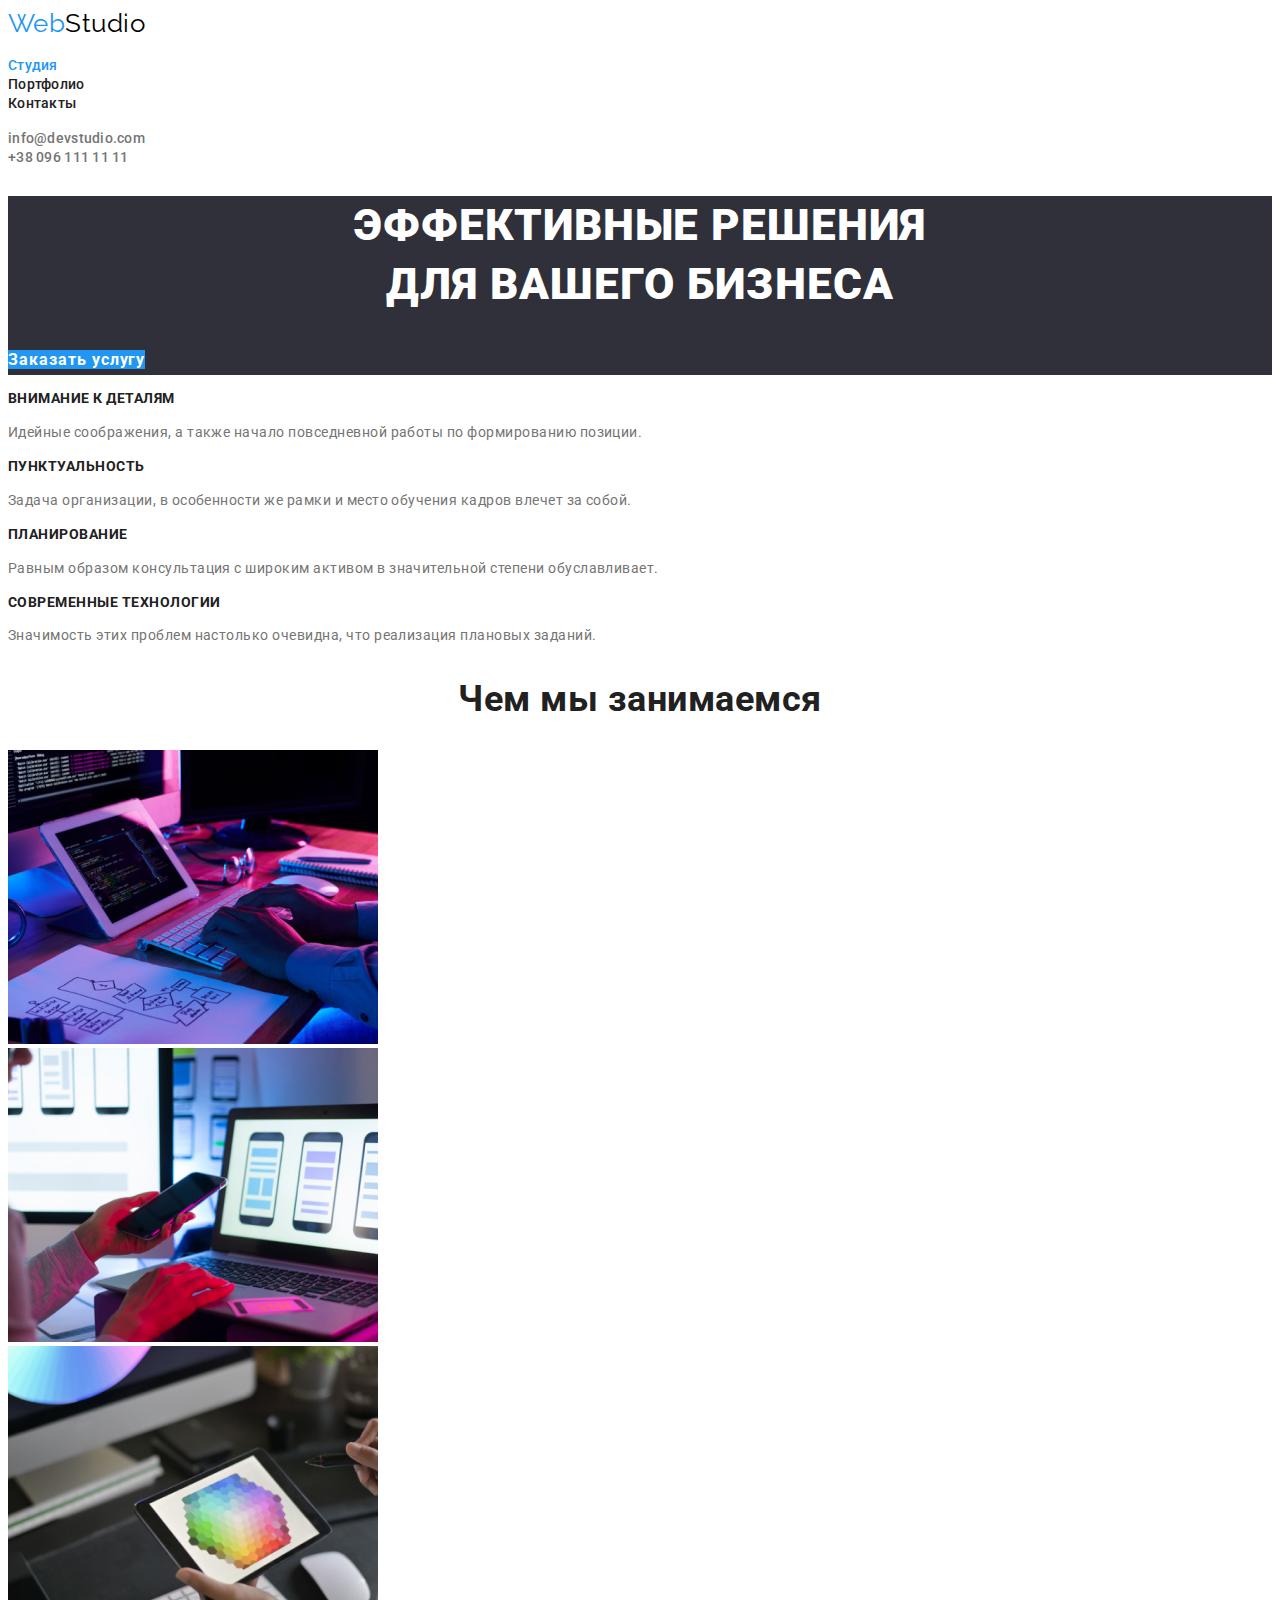
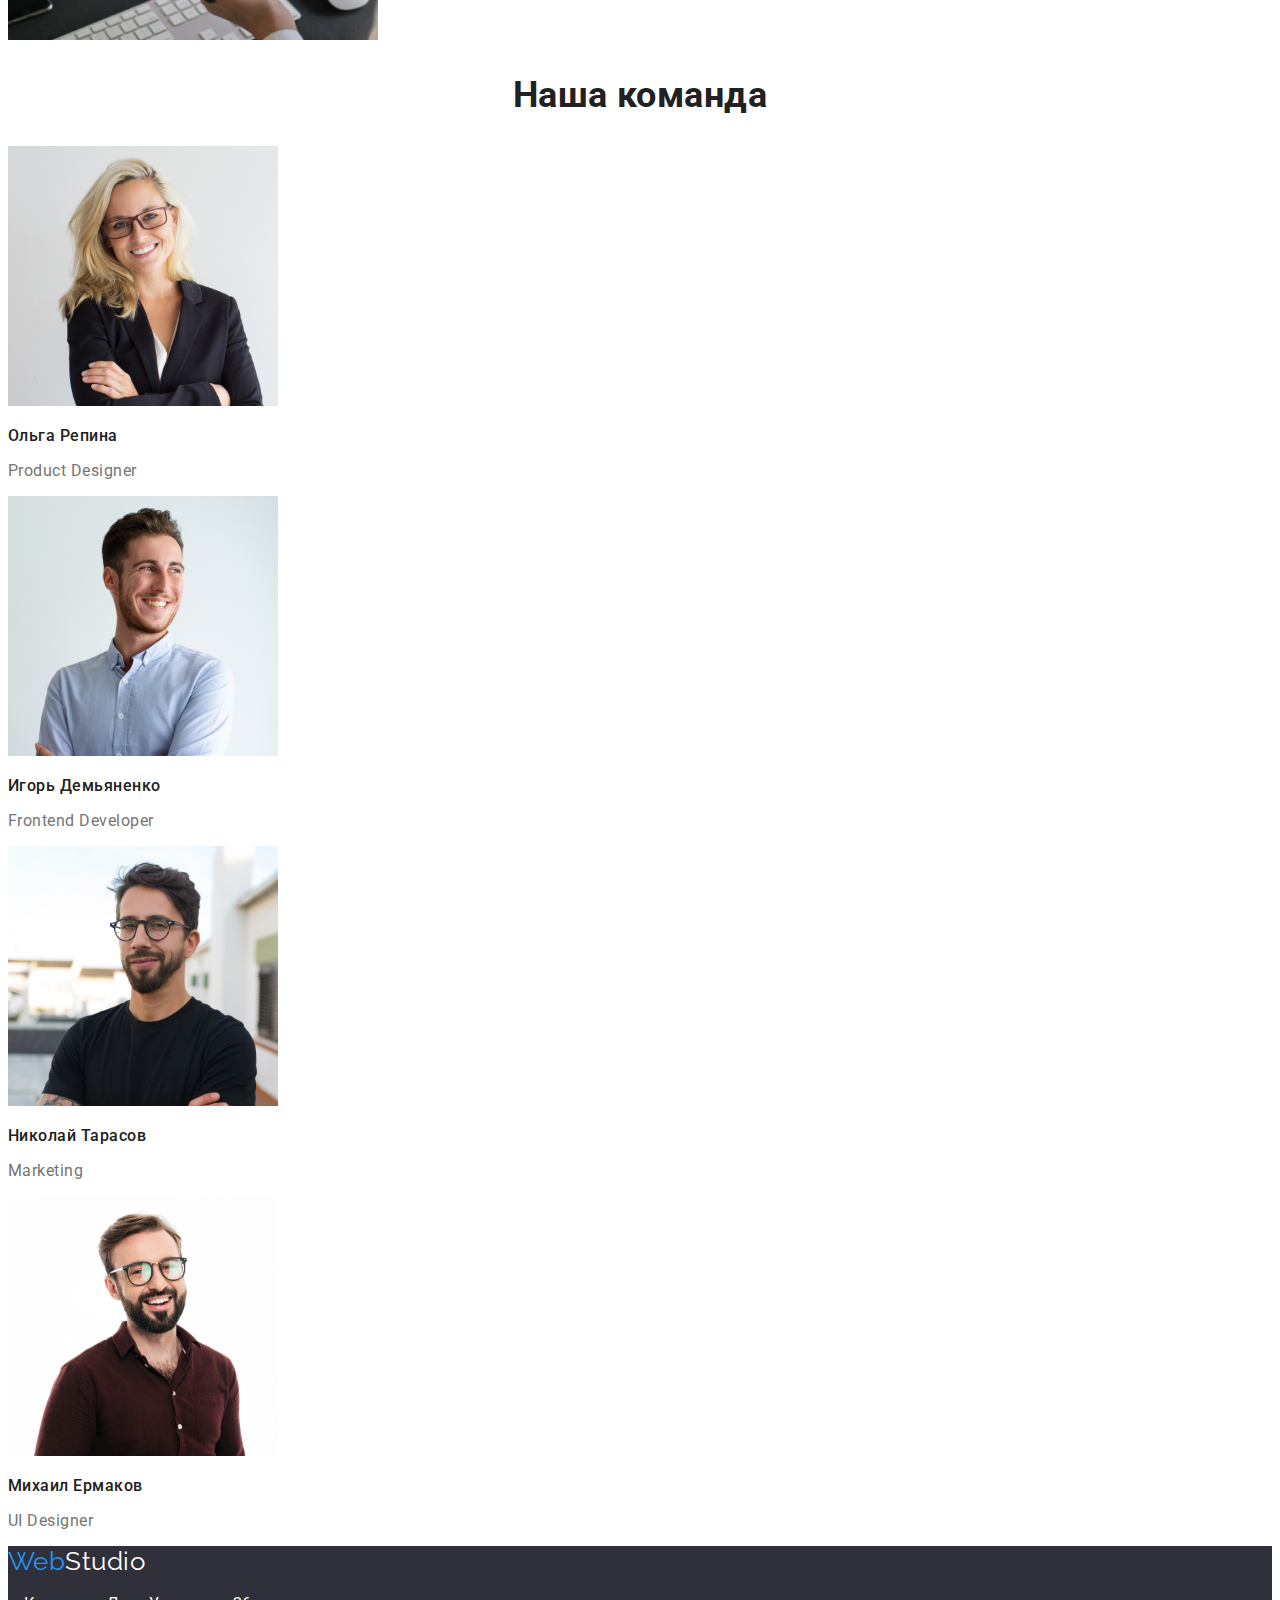
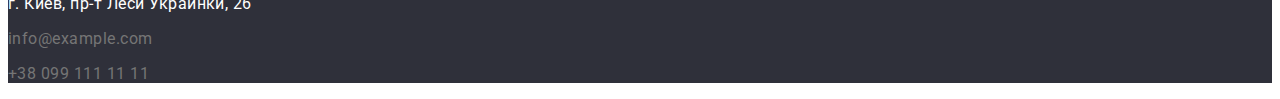
<file: index.html>
<!DOCTYPE html>
<html lang="ru">
<head>
  <meta charset="UTF-8">
  <meta name="viewport" content="width=device-width, initial-scale=1.0">
  <link rel="stylesheet" href="./css/style.css">
  <link href="https://fonts.googleapis.com/css2?family=Raleway:wght@700&family=Roboto:wght@400;500;700;900&display=swap"
    rel="stylesheet">
  <title>Web Studio</title>
</head>
<body>
  <!-- Шапка -->
  <header>
    <nav>
      <a href="./index.html" class="logo"><span class="logob">Web</span>Studio</a>

      <ul>
        <li><a href="./index.html" class="link link-current">Студия</a></li>
        <li><a href="./portfolio.html" class="link">Портфолио</a></li>
        <li><a href="" class="link">Контакты</a></li>
      </ul>

      <ul>
        <li><a href="mailto:info@devstudio.com" class="link link-contacts">info@devstudio.com</a></li>
        <li><a href="tel:+380961111111" class="link link-contacts">+38 096 111 11 11</a></li>
      </ul>
    </nav>
  </header>

  <!-- Основа -->
  <main>
    <!-- Герой -->
    <section class="hero">
      <h1>Эффективные решения<br>для вашего бизнеса</h1>
      <a href="">Заказать услугу</a>
    </section>

    <!-- Особенности -->
    <section>
      <!-- <h2>Особенности</h2> -->

      <ul class="features">
        <li>
          <h3>Внимание к деталям</h3>
          <p>Идейные соображения, а также начало повседневной работы по формированию позиции.</p>
        </li>
        <li>
          <h3>Пунктуальность</h3>
          <p>Задача организации, в особенности же рамки и место обучения кадров влечет за собой.</p>
        </li>
        <li>
          <h3>Планирование</h3>
          <p>Равным образом консультация с широким активом в значительной степени обуславливает.</p>
        </li>
        <li>
          <h3>Современные технологии</h3>
          <p>Значимость этих проблем настолько очевидна, что реализация плановых заданий.</p>
        </li>
      </ul>
    </section>

    <!-- Чем мы занимаемся -->
    <section class="employment">
      <h2>Чем мы занимаемся</h2>
      <ul>
        <li><a href=""><img src="./image/box1.jpg" alt="Десктопные приложения"></a></li>
        <li><a href=""><img src="./image/box2.jpg" alt="Мобильные приложения"></a></li>
        <li><a href=""><img src="./image/box3.jpg" alt="Дизайнерские решения"></a></li>
      </ul>
    </section>

    <!-- Наша команда -->
    <section class="team">
      <h2>Наша команда</h2>

      <ul>
        <li>
          <img src="./image/foto1.jpg" alt="Игорь Демьяненко" width="270">
          <h3>Ольга Репина</h3>
          <p>Product Designer</p>
        </li>
        <li>
          <img src="./image/foto2.jpg" alt="Ольга Репина" width="270">
          <h3>Игорь Демьяненко</h3>
          <p>Frontend Developer</p>
        </li>
        <li>
          <img src="./image/foto3.jpg" alt="Николай Тарасов" width="270">
          <h3>Николай Тарасов</h3>
          <p>Marketing</p>
        </li>
        <li>
          <img src="./image/foto4.jpg" alt="Михаил Ермаков" width="270">
          <h3>Михаил Ермаков</h3>
          <p>UI Designer</p>
        </li>
      </ul>
    </section>
  </main>

  <!-- Подвал -->
  <footer>
    <a href="./index.html" class="logow"><span class="logob">Web</span>Studio</a>

    <ul>
      <li>
        <p>г. Киев, пр-т Леси Украинки, 26</p>
      </li>
      <li>
        <p class="link-contacts">info@example.com</p>
      </li>
      <li>
        <p class="link-contacts">+38 099 111 11 11</p>
      </li>
    </ul>
  </footer>
</body>
</html>
</file>
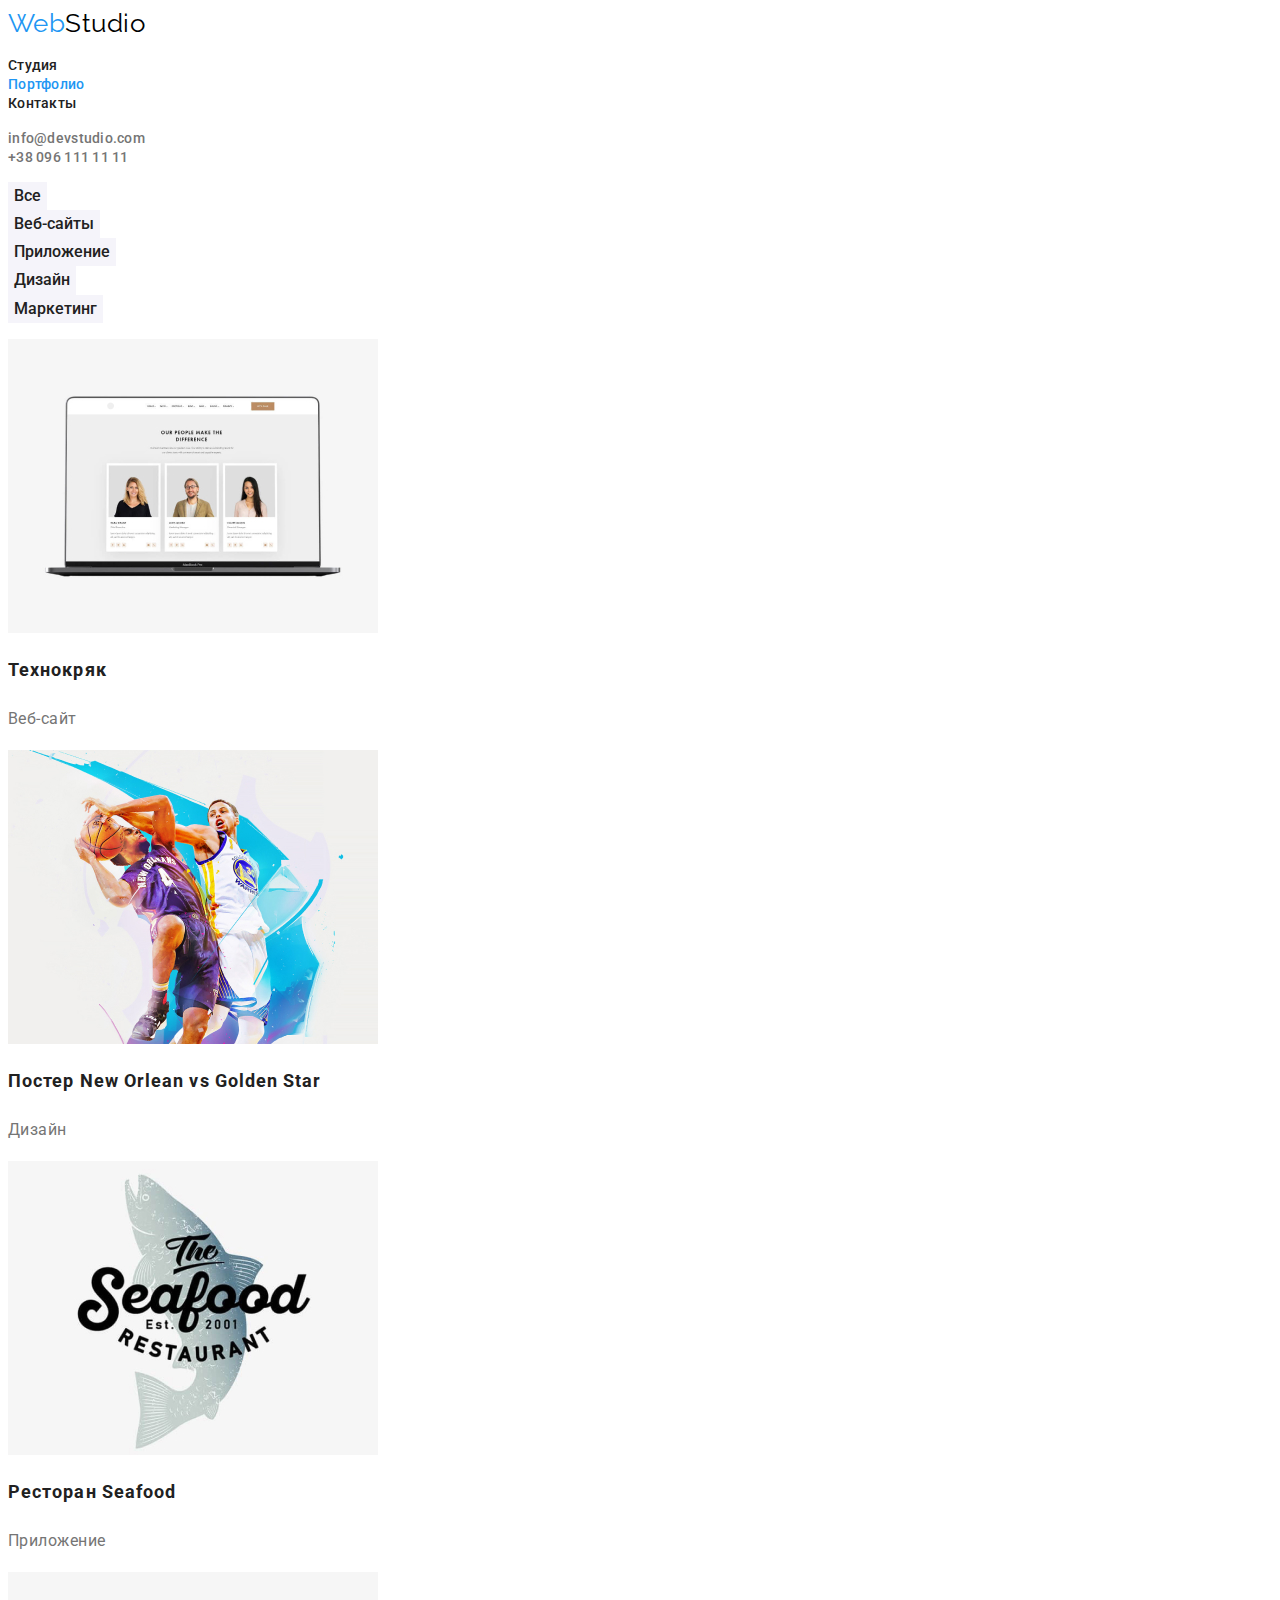
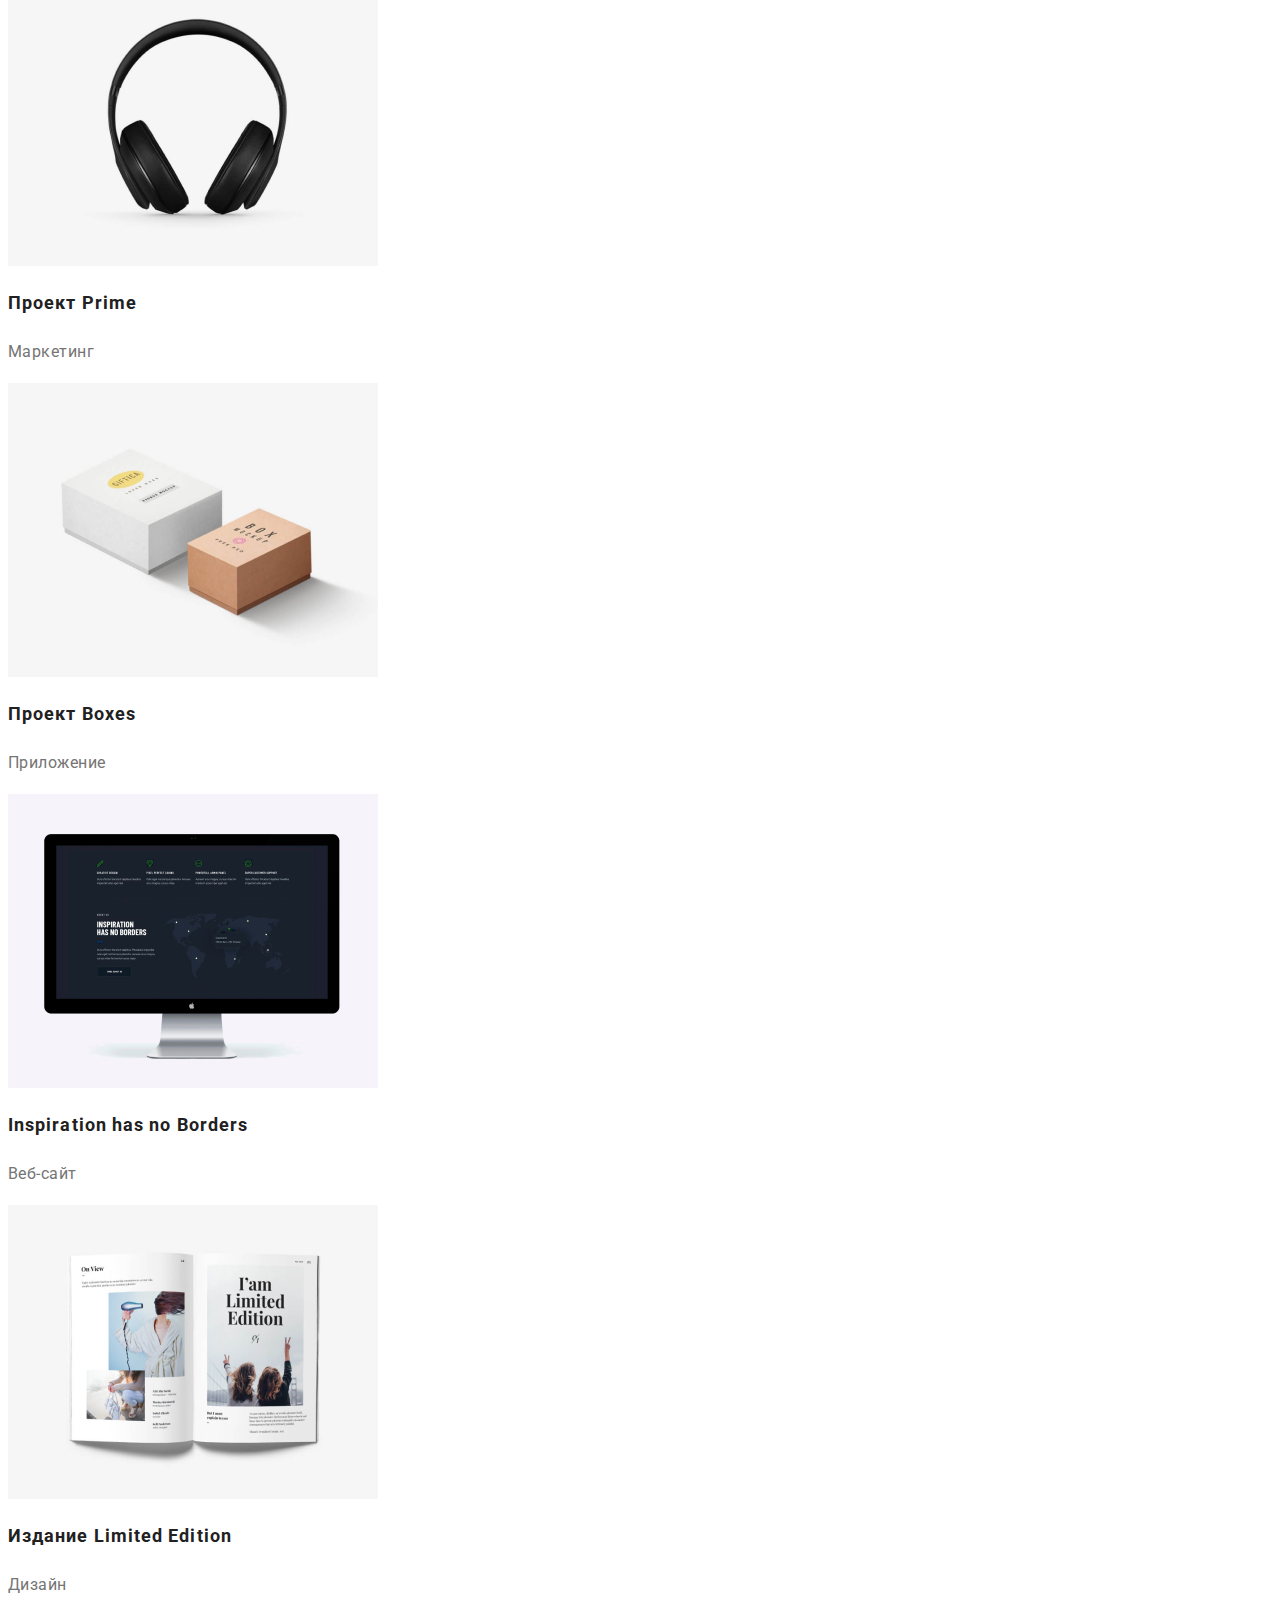
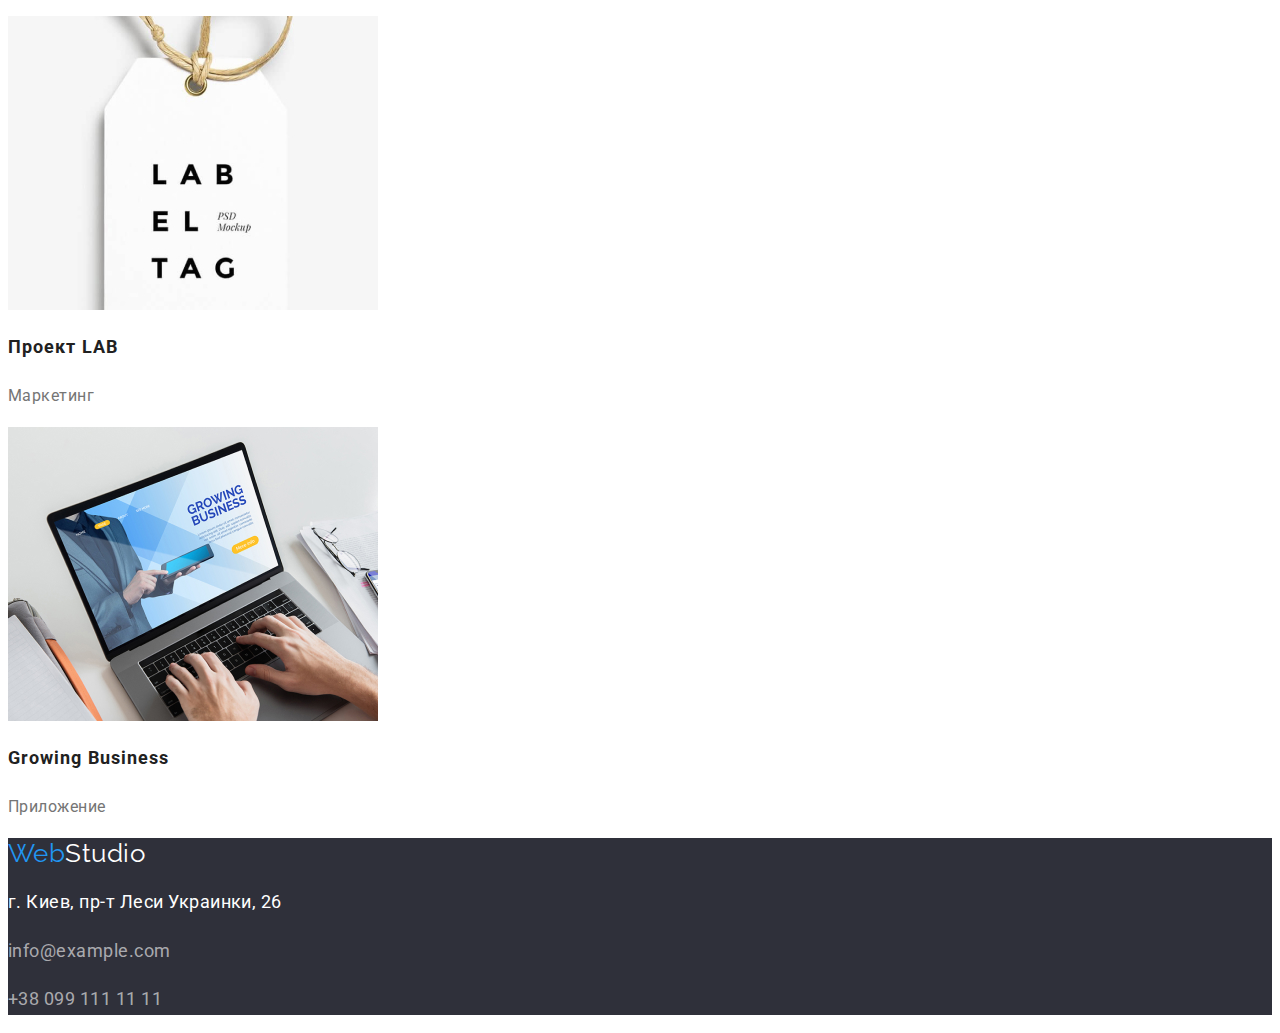
<file: portfolio.html>
<!DOCTYPE html>
<html lang="ru">
<head>
  <meta charset="UTF-8">
  <meta name="viewport" content="width=device-width, initial-scale=1.0">
  <link rel="stylesheet" href="./css/style.css">
  <link href="https://fonts.googleapis.com/css2?family=Raleway:wght@700&family=Roboto:wght@400;500;700;900&display=swap"
    rel="stylesheet">
  <title>Портфолио</title>
</head>
<body>
  <!-- Шапка -->
  <header>
    <nav>
      <a href="./index.html" class="logo"><span class="logob">Web</span>Studio</a>

      <ul>
        <li><a href="./index.html" class="link">Студия</a></li>
        <li><a href="./portfolio.html" class="link link-current">Портфолио</a></li>
        <li><a href="" class="link">Контакты</a></li>
      </ul>

      <ul>
        <li><a href="mailto:info@devstudio.com" class="link link-contacts">info@devstudio.com</a></li>
        <li><a href="tel:+380961111111" class="link link-contacts">+38 096 111 11 11</a></li>
      </ul>
    </nav>
  </header>

  <!-- Основа -->
  <main>
    <!-- <h1>Портфолио</h1> -->
    <section class="portfolio">
      <ul class="filter">
        <li><button type="button">Все</button></li>
        <li><button type="button">Веб-сайты</button></li>
        <li><button type="button">Приложение</button></li>
        <li><button type="button">Дизайн</button></li>
        <li><button type="button">Маркетинг</button></li>
      </ul>

      <ul>
        <li>
          <img src="./image/portfolio-img1.jpg" alt="Веб-сайт">
          <h2 class="filter-description">Технокряк</h2>
          <p class="filter-class">Веб-сайт</p>
        </li>
        <li>
          <img src="./image/portfolio-img2.jpg" alt="Дизайн">
          <h2 class="filter-description">Постер New Orlean vs Golden Star</h2>
          <p class="filter-class">Дизайн</p>
        </li>
        <li>
          <img src="./image/portfolio-img3.jpg" alt="Приложение">
          <h2 class="filter-description">Ресторан Seafood</h2>
          <p class="filter-class">Приложение</p>
        </li>
        <li>
          <img src="./image/portfolio-img4.jpg" alt="Маркетинг">
          <h2 class="filter-description">Проект Prime</h2>
          <p class="filter-class">Маркетинг</p>
        </li>
        <li>
          <img src="./image/portfolio-img5.jpg" alt="Приложение">
          <h2 class="filter-description">Проект Boxes</h2>
          <p class="filter-class">Приложение</p>
        </li>
        <li>
          <img src="./image/portfolio-img6.jpg" alt="Веб-сайт">
          <h2 class="filter-description">Inspiration has no Borders</h2>
          <p class="filter-class">Веб-сайт</p>
        </li>
        <li>
          <img src="./image/portfolio-img7.jpg" alt="Дизайн">
          <h2 class="filter-description">Издание Limited Edition</h2>
          <p class="filter-class">Дизайн</p>
        </li>
        <li>
          <img src="./image/portfolio-img8.jpg" alt="Маркетинг">
          <h2 class="filter-description">Проект LAB</h2>
          <p class="filter-class">Маркетинг</p>
        </li>
        <li>
          <img src="./image/portfolio-img9.jpg" alt="Приложение">
          <h2 class="filter-description">Growing Business</h2>
          <p class="filter-class">Приложение</p>
        </li>
      </ul>
    </section>
  </main>

  <!-- Подвал -->
  <footer>
    <a href="./index.html" class="logow"><span class="logob">Web</span>Studio</a>

    <ul>
      <li>
        <p class="adress">г. Киев, пр-т Леси Украинки, 26</p>
      </li>
      <li>
        <p class="adress-contacts">info@example.com</p>
      </li>
      <li>
        <p class="adress-contacts">+38 099 111 11 11</p>
      </li>
    </ul>
  </footer>
</body>
</html>
</file>
<file: css/style.css>
/* Макросики */
:root {
  --primary-text-color: #212121;
  --secondary-text-color: #757575;
  --hover-nav-color: #2196f3;
  --hover-button-color: #2196f3;
  --hover-button-text-color: #ffffff;
}

/* Тельце */
body {
  color: var(--primary-text-color);
  background-color: #ffffff;
  font-family: 'Roboto', sans-serif;
  letter-spacing: 0.03em;
}

/* Обнуление точек ul */
ul {
  list-style: none;
  padding: 0;
}

a {
  text-decoration: none;
}

button {
  font-family: inherit;
}

/*! HEADER */
/* Лого */
.logo {
  color: #000000;
  font-family: 'Raleway', sans-serif;
  font-size: 26px;
  line-height: 1.2;
}

.logow {
  color: #ffffff;
  font-family: 'Raleway', sans-serif;
  font-size: 26px;
  line-height: 1.2;
}

.logob {
  color: var(--hover-nav-color);
}

/* Ссылки и взаимодействие с ними */
.link {
  color: var(--primary-text-color);
  font-weight: 500;
  font-size: 14px;
  line-height: 1.14;
  letter-spacing: 0.02em;
}

.link-contacts {
  color: var(--secondary-text-color);
}

.link:hover,
.link:focus,
.link-current {
  color: var(--hover-nav-color);
}

/*! MAIN INDEX */
/* Герой */
.hero {
  color: #ffffff;
  background-color: #2f303a;
  letter-spacing: 0.06em;
}

.hero h1 {
  text-align: center;
  text-transform: uppercase;
  font-weight: 900;
  font-size: 44px;
  line-height: 1.36;
}

.hero a {
  color: #ffffff;
  background-color: var(--hover-nav-color);
  font-weight: 700;
  font-size: 16px;
  line-height: 1.88;
}
/* Секция особенности */
.features h3 {
  font-size: 14px;
  line-height: 1.14;
  text-transform: uppercase;
}

.features p {
  color: var(--secondary-text-color);
  font-size: 14px;
  line-height: 1.71;
}

/* Чем мы занимаемся */
.employment h2 {
  text-align: center;
  font-size: 36px;
  line-height: 1.17;
}

/* Наша команда */
.team h2 {
  text-align: center;
  font-size: 36px;
  line-height: 1.17;
}

.team h3 {
  font-weight: 500;
  font-size: 16px;
  line-height: 1.19;
}

.team p {
  color: var(--secondary-text-color);
  font-size: 16px;
  line-height: 1.19;
}

/*! FOOTER */
/* Футер */
footer {
  background-color: #2f303a;
  color: #ffffff;
}

.adress {
  font-size: 18px;
  line-height: 1.71;
}

.adress-contacts {
  color: #ffffff99;
  font-size: 18px;
  line-height: 1.71;
}

/*! MAIN PORTFOLIO */
/* Кнопки фильтра портфолио */
.filter button {
  color: var(--primary-text-color);
  background-color: #f5f4fa;
  border: none;
  font-weight: 500;
  font-size: 16px;
  line-height: 1.63;
}

.filter button:hover,
.filter button:focus {
  color: #ffffff;
  background-color: var(--hover-nav-color);
  border: none;
}

.filter-description {
  letter-spacing: 0.06em;
  font-size: 18px;
  line-height: 2;
}

.filter-class {
  color: var(--secondary-text-color);
  font-size: 16px;
  line-height: 1.88;
}
</file>
